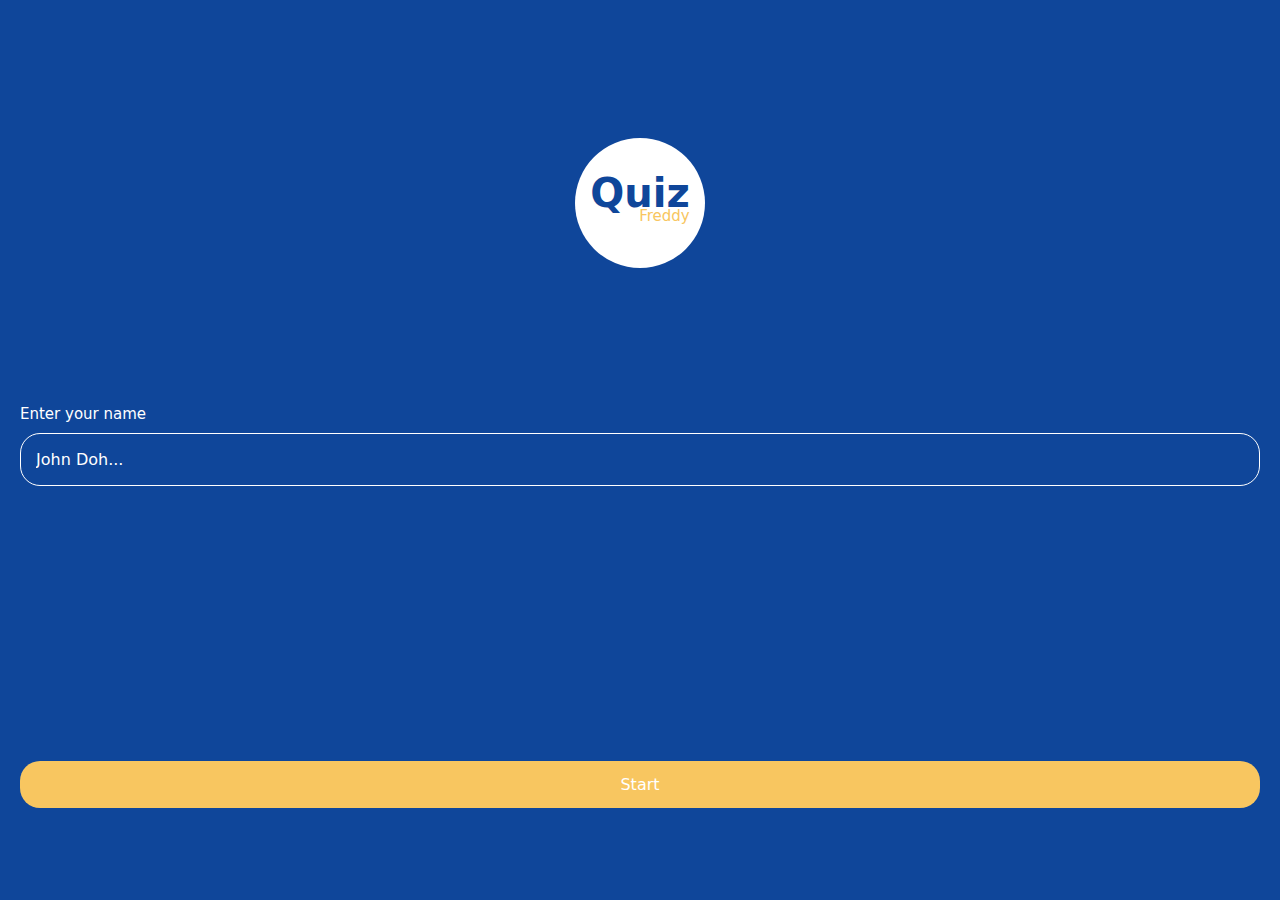
<file: index.html>
<!DOCTYPE html>
<html lang="en">
<head>
    <meta charset="UTF-8">
    <meta name="viewport" content="width=device-width, initial-scale=1.0">
    <link rel="shortcut icon" href="../assets/images/quiz.png" type="image/png">
    <link rel="stylesheet" href="css/global.css">
    <link rel="stylesheet" href="css/indexPage.css">
    <script src="./js/obtainplayername.js" defer></script>
    <title>Quiz App/Register</title>
</head>
<body>
    <main>
        <div class="container">
            <div class="container__textBackground">
                <p class="quiz-title">
                    <span class="quizTitle__big">Quiz</span>
                    <span class="quizTitle__small">Freddy</span>
                </p>
            </div>
        </div>
    
        <form method="post">
            <div class="playernameContainer">
                <label for="playername">Enter your name</label>
                <input type="text" name="playername" id="playername" placeholder="John Doh..." required>
            </div>
            <button type="submit">Start</button>
        </form>
    </main>
</body>
</html>
</file>
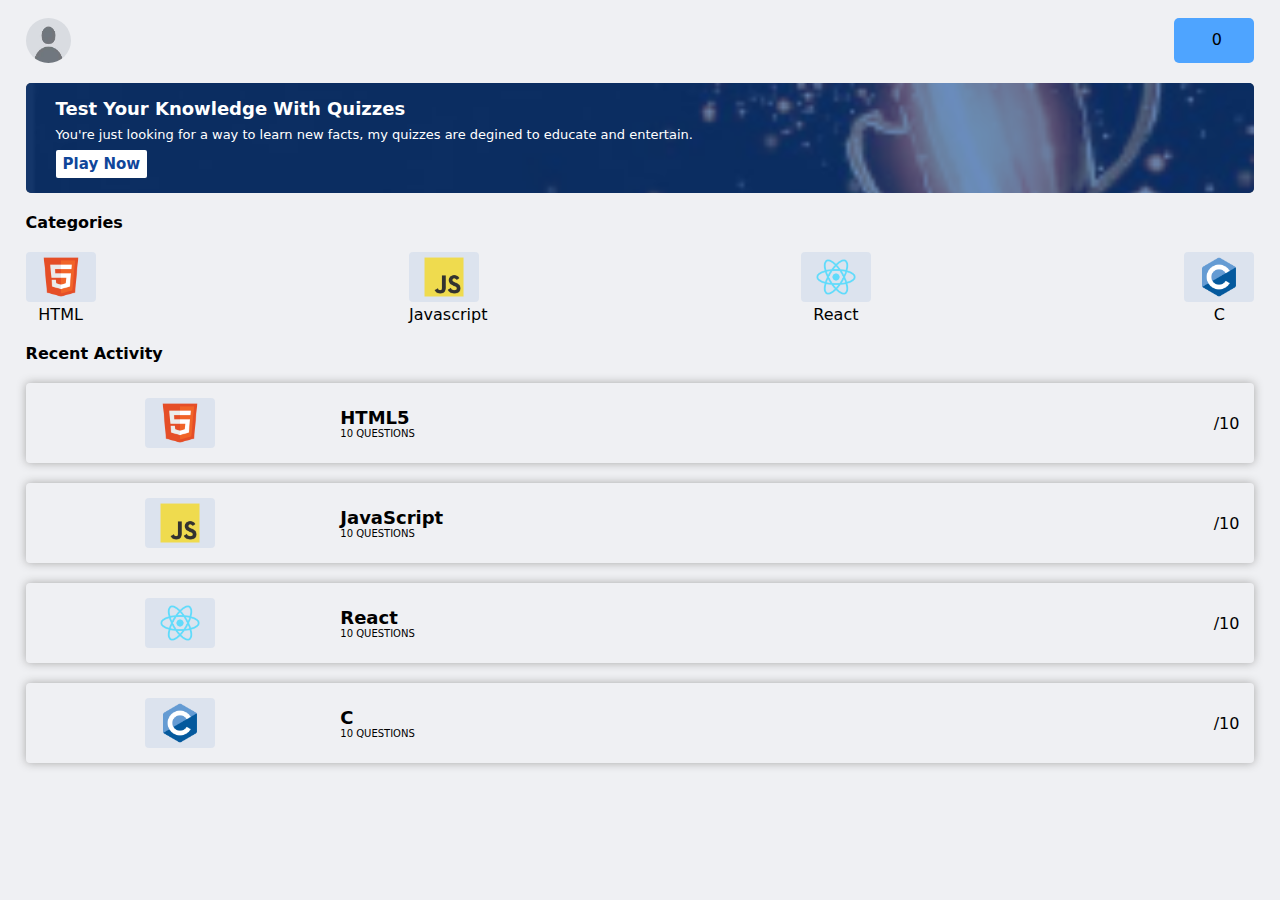
<file: pages/homePage.html>
<!DOCTYPE html>
<html lang="en">
<head>
    <meta charset="UTF-8">
    <meta name="viewport" content="width=device-width, initial-scale=1.0">
    <link rel="shortcut icon" href="../assets/images/quiz.png" type="image/png">
    <link rel="stylesheet" href="https://cdnjs.cloudflare.com/ajax/libs/font-awesome/6.6.0/css/all.min.css" integrity="sha512-Kc323vGBEqzTmouAECnVceyQqyqdsSiqLQISBL29aUW4U/M7pSPA/gEUZQqv1cwx4OnYxTxve5UMg5GT6L4JJg==" crossorigin="anonymous" referrerpolicy="no-referrer" />
    <link rel="stylesheet" href="../css/global.css">
    <link rel="stylesheet" href="../css/animation.css">
    <link rel="stylesheet" href="../css/homePage.css">
    <script src="../js/homePage.js" defer></script>
    <title>Quiz App/Home</title>
</head>
<body>
    <header>
        <div class="playerInfo">
            <img src="../assets/images/profile-pic.jpg" alt="player picture" class="playerInfo__picture">
            <p id="playerInfo__name"></p>
        </div>
        <div class="playerScore">
            <i class="fa-regular fa-gem"></i>
            <p class="playerScore__score">0</p>
        </div>
    </header>
    <main>
        <section class="hero">
            <div class="backgroundclr">
                <div class="hero__textContainer">
                    <h2 class="title">Test Your Knowledge With Quizzes</h2>
                    <p class="description">You're just looking for a way to learn new facts, my quizzes are degined to educate and entertain.</p>
                </div>
                <a href="#categories"><button>Play Now</button></a>
            </div>
        </section>
        <section class="quizCategories" id="categories">
            <h3>Categories</h3>
            <div class="categories">
                <div class="container">
                    <div class="HTML5 logo">
                        <img src="../assets/logos/HTML5.png" alt="HTML5 logo">
                    </div>
                    <p class="categories__name">HTML</p>
                </div>
                <div class="container">
                    <div class="javascript logo">
                        <img src="../assets/logos/JavaScript.png" alt="javascript logo">
                    </div>
                    <p class="categories__name">Javascript</p>
                </div>
                <div class="container">
                    <div class="react logo">
                        <img src="../assets/logos/React.png" alt="react logo">
                    </div>
                    <p class="categories__name">React</p>
                </div>
                <div class="container">
                    <div class="c logo">
                        <img src="../assets/logos/C.png" alt="C logo">
                    </div>
                    <p class="categories__name">C</p>
                </div>
            </div>
        </section>
        <section class="recentActivity">
            <h3>Recent Activity</h3>
            <div class="HTML5" id="HTML5">
                <div class="logo">
                    <img src="../assets/logos/HTML5.png" alt="HTML5 logo">
                </div>
                <div class="description">
                    <p>HTML5</p>
                    <p class="questionNumber">10 QUESTIONS</p>
                </div>
                <div class="recentScore">
                    <p class="score"><span></span>/10</p>
                </div>
            </div>
            <div class="javascript" id="javascript">
                <div class="logo">
                    <img src="../assets/logos/JavaScript.png" alt="javascript logo">
                </div>
                <div class="description">
                    <p>JavaScript</p>
                    <p class="questionNumber">10 QUESTIONS</p>
                </div>
                <div class="recentScore">
                    <p class="score"><span></span>/10</p>
                </div>
            </div>
            <div class="react" id="react">
                <div class="logo">
                    <img src="../assets/logos/React.png" alt="react logo">
                </div>
                <div class="description">
                    <p class="">React</p>
                    <p class="questionNumber">10 QUESTIONS</p>
                </div>
                <div class="recentScore">
                    <p class="score"><span></span>/10</p>
                </div>
            </div>
            <div class="c" id="c">
                <div class="logo">
                    <img src="../assets/logos/C.png" alt="c logo">
                </div>
                <div class="description">
                    <p>C</p>
                    <p class="questionNumber">10 QUESTIONS</p>
                </div>
                <div class="recentScore">
                    <p class="score"><span></span>/10</p>
                </div>
            </div>
        </section>
    </main>
</body>
</html>
</file>
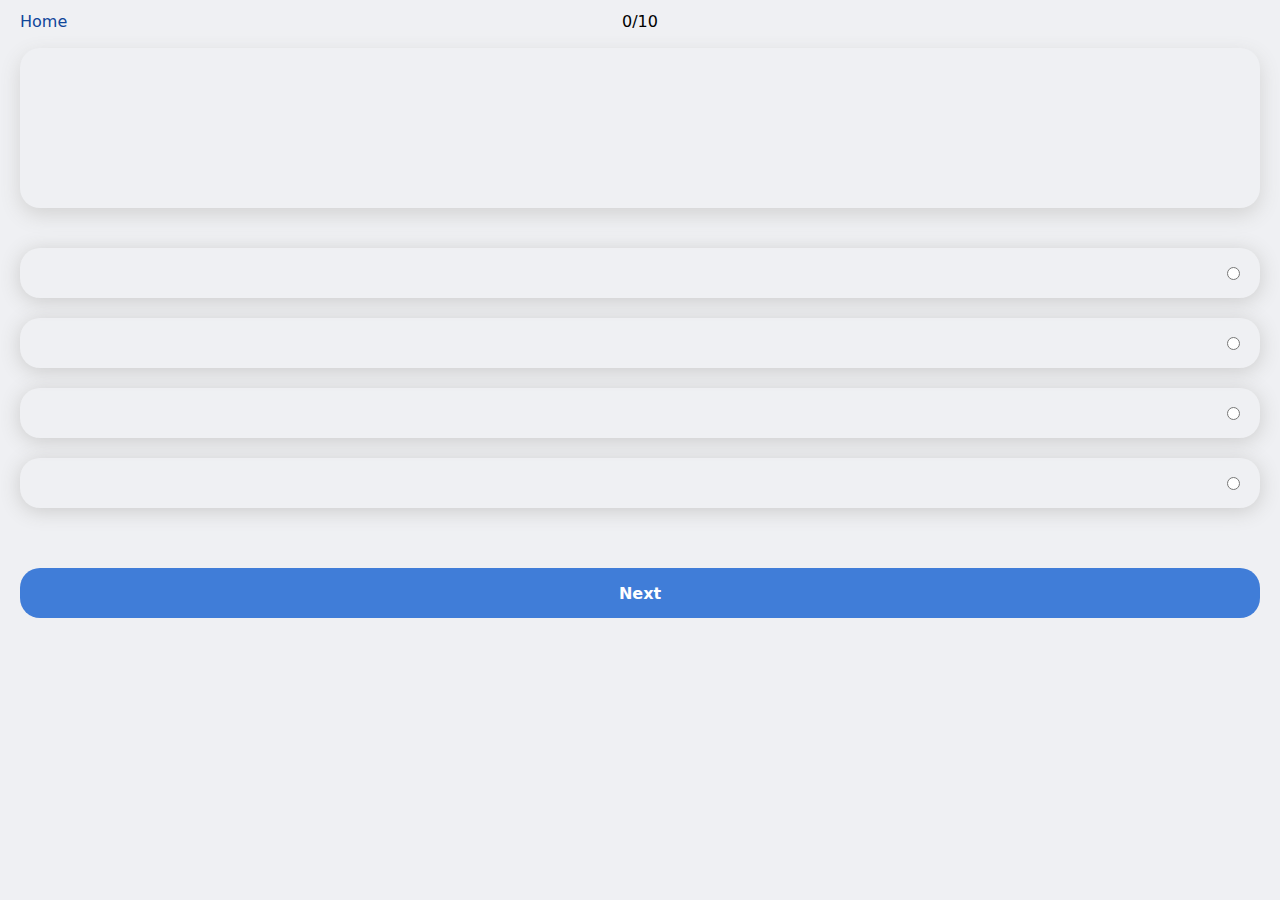
<file: pages/questionPage.html>
<!DOCTYPE html>
<html lang="en">
<head>
    <meta charset="UTF-8">
    <meta name="viewport" content="width=device-width, initial-scale=1.0">
    <link rel="shortcut icon" href="../assets/images/quiz.png" type="image/png">
    <link rel="stylesheet" href="https://cdnjs.cloudflare.com/ajax/libs/font-awesome/6.6.0/css/all.min.css" integrity="sha512-Kc323vGBEqzTmouAECnVceyQqyqdsSiqLQISBL29aUW4U/M7pSPA/gEUZQqv1cwx4OnYxTxve5UMg5GT6L4JJg==" crossorigin="anonymous" referrerpolicy="no-referrer" />
    <link rel="stylesheet" href="../css/global.css">
    <link rel="stylesheet" href="../css/animation.css">
    <link rel="stylesheet" href="../css/questionPage.css">
    <script src="../js/questionPage.js" defer></script>
    <title>Quiz App/Questions</title>
</head>
<body>
    <header>
        <div class="backtohome">
            <a href="./homePage.html"><p><i class="fa-solid fa-chevron-left"></i>Home</p></a>
        </div>
        <div class="questionNumber">
            <p><span>0</span>/10</p>
        </div>
    </header>
    <main>
        <div class="questionsBox">
            <p id="question"></p>
        </div>
        <div class="answersBox">
            <div class="answerContainer one">
                <label for="box1" class="proposedAnswer"></label>
                <input type="radio" name="answer" id="box1">
            </div>
            <div class="answerContainer two">
                <label for="box2" class="proposedAnswer"></label>
                <input type="radio" name="answer" id="box2">
            </div>
            <div class="answerContainer three">
                <label for="box3" class="proposedAnswer"></label>
                <input type="radio" name="answer" id="box3">
            </div>
            <div class="answerContainer four">
                <label for="box4" class="proposedAnswer"></label>
                <input type="radio" name="answer" id="box4">
            </div>
        </div>
        <button id="nextQuestionButton">Next</button>
    </main>
</body>
</html>
</file>
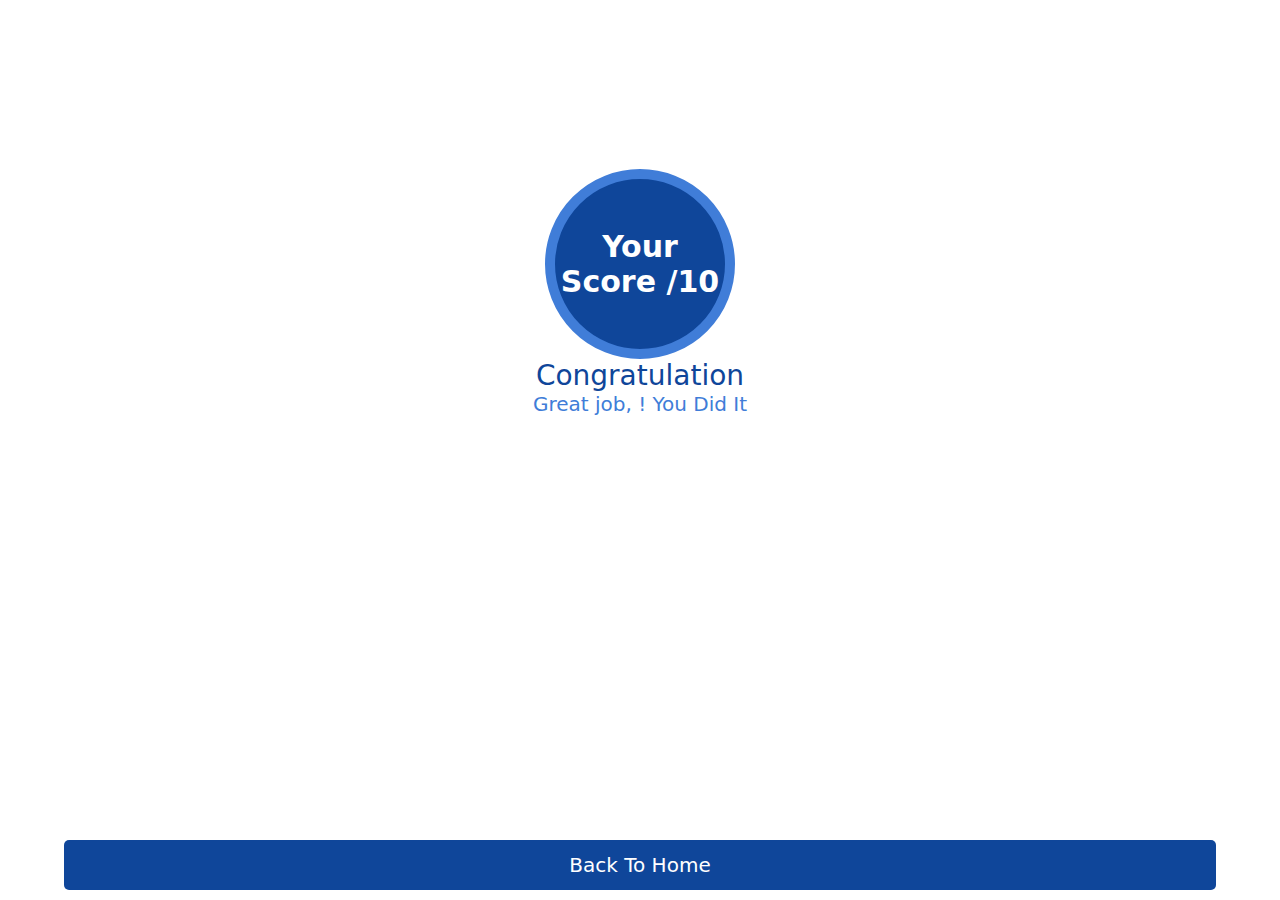
<file: pages/scorePage.html>
<!DOCTYPE html>
<html lang="en">
<head>
    <meta charset="UTF-8">
    <meta name="viewport" content="width=device-width, initial-scale=1.0">
    <link rel="shortcut icon" href="../assets/images/quiz.png" type="image/png">
    <link rel="stylesheet" href="../css/global.css">
    <link rel="stylesheet" href="../css/animation.css">
    <link rel="stylesheet" href="../css/scorePage.css">
    <script src="../js/scorePage.js" defer></script>
    <title>Quiz App/Score</title>
</head>
<body>
    <main>
        <div class="scoreContainer">
            <section class="scoreContainer__score">
                <p>Your Score <span>0</span>/10</p>
            </section>
            <section class="scoreContainer__congratsText">
                <h3>Congratulation</h3>
                <p>Great job, <span id="playerName"></span>! You Did It</p>
            </section>
        </div>
        <div class="backToHome">
            <a href="./homePage.html"><button>Back To Home</button></a>
        </div>
    </main>
</body>
</html>
</file>
<file: css/global.css>
:root{
    --primary-blue: rgba(15, 70, 154, 1);
    --secondary-blue: rgba(64, 125, 216, 1);
    --html-primary-clr: rgba(248, 41, 41, 1);
    --html-secondary-clr: rgb(248, 186, 186);
    --js-primary-clr: rgba(218, 185, 44, 1);
    --js-secondary-clr: rgb(251, 240, 188);
    --react-primary-clr: rgba(4, 215, 253, 1);
    --react-secondary-clr: rgb(189, 238, 248);
    --C-primary-clr: rgba(3, 78, 133, 1);
    --C-secondary-clr: rgb(189, 222, 255);
}
*{
    box-sizing: border-box;
    padding: 0;
    margin: 0;
    font-family: system-ui; 
    font-size: 1rem;
}
body{
    width: 100dvw;
    height: 100dvh;
}
</file>
<file: css/indexPage.css>
*{
    color: white;
}
body{
    background-color: var(--primary-blue);
    height: 100dvh;
    padding: 0 20px;
}
.container, .container__textBackground{
    display: flex;
    justify-content: center;
    align-items: center;
}
.container{
    height: 45dvh;
}
.container__textBackground{
    width: 130px;
    height: 130px;
    border-radius: 50%;
    background-color: white;
}
.quiz-title{
    width: min-content;
    text-align: right;
}
.quizTitle__big{
    font-size: 40px;
    font-weight: 600;
    color: var(--primary-blue);
}
.quizTitle__small{
    color: rgba(248, 198, 96, 1);
    font-size: 15px;
    font-weight: 500;
    position: relative;
    bottom: 10px;
}

form{
    height: calc(100dvh - 45dvh);
    display: grid;
}
.playernameContainer{
    display: flex;
    flex-direction: column;
}
label{
    margin-bottom: 10px;
    font-size: 15px;
    font-weight: 500;
}
.playernameContainer input{
    font-size: medium;
    height: 53px;
    padding-left: 15px;
    border-radius: 20px;
    border: 1px solid white;
    background-color: transparent;
    outline: none;
}
::placeholder{
    color: white;
}
button{
    /* width: 100%; */
    height: 47px;
    font-weight: 500;
    border-radius: 20px;
    border: none;
    background-color: rgba(248, 198, 96, 1);
    align-self: center;
}
button:active{
    position: relative;
    top: 2px;
}
</file>
<file: css/animation.css>
*{
    animation: moveUp 0.5s linear;
}
@keyframes moveUp {
    0%{
        transform: translateY(20px);
        opacity: 0;
    }
    100%{
        transform: translateY(0px);
        opacity: 1;
    }
}
</file>
<file: css/homePage.css>
body{
    padding: 2dvh 2dvw;
    background-color: rgba(239, 240, 243, 1);
}


/* header */
header{
    font-weight: 500;
    font-size: 17px;
    display: flex;
    justify-content: space-between;
    margin-bottom: 20px;
}
.playerInfo,.playerScore {
    display: flex;
    align-items: center;
}
.playerInfo img{
    width: 45px;
    height: 45px;
    border-radius: 50%;
}
.playerScore{
    width: 80px;
    background-color: rgba(78, 164, 255, 1);
    border-radius: 5px;
    justify-content: center;
}
.playerScore p{
    margin: 0 0 2px 5px;
}
.playerInfo img{
    margin-right: 3px;
}


/* hero section */
.hero{
    height: max-content;
    color: white;
    border-radius: 5px;
    background-image: url(../assets/images/Screenshot-copy.png);
    background-repeat: no-repeat;
    background-size: cover;
    background-position: center;
    margin-bottom: 20px;
    overflow: hidden;
}
.backgroundclr{
    height: 100%;
    padding: 15px 0 15px 30px;
    background-color: rgba(15, 70, 154, 0.62);
}
.hero__textContainer{
    width: 68%;
}
.hero__textContainer .title{
    font-size: 18px;
}
.hero__textContainer p{
    font-size: 13px;
    margin: 8px 0;
}
button{
    font-size: 15px;
    padding: 5px 7px;
    color: var(--primary-blue);
    font-weight: 600;
    background-color: white;
    border: none;
    border-radius: 2px;
}


/* categories */
.categories{
    display: flex;
    justify-content: space-between;
}
.quizCategories{
    margin-bottom: 20px;
}
h3{
    margin-bottom: 20px;
}
.logo{ /* both the logo and the grey background */
    width: 70px;
    height: 50px;
    border-radius: 4px;
    background-color: rgba(171, 194, 227, 0.27);
    display: flex;
    justify-content: center;
    align-items: center;
}
.quizCategories .logo{
    margin-bottom: 3px;
}
.categories .container{
    text-align: center;
}
.categories img, .recentActivity img{
    width: 40px;
    height: 40px;
}

/* recent activity */
.recentActivity{
    margin-bottom: 20px;
}
.recentActivity >div{
    display: grid;
    grid-template-columns: 1fr 2fr 1fr;
    place-items: center;
    padding: 15px;
    margin-bottom: 20px;
    border-radius: 4px;
    box-shadow: 0px 0px 10px rgb(167, 167, 167);
}
.recentActivity .logo{
    margin-right: 20px;
}
.recentActivity p:first-child:not(.score){
    font-weight: 600;
    font-size: 18px;
}
.questionNumber{
    font-size: 10px;
}
.recentActivity .description{
    justify-self: self-start;
}
.recentScore{
    justify-self: self-end;
}
</file>
<file: css/questionPage.css>
body{
    padding: 12px 20px;
    background-color: rgba(239, 240, 243, 1);
}
header{
    margin-bottom: 17px;
}
.backtohome a{
    position: absolute;
    left: 20px;
    font-size: 0.7rem;
    text-decoration: none;
    color: var(--primary-blue);
}
.backtohome a:hover{
    text-decoration: underline;
}
.questionNumber{
    margin: auto;
    text-align: center;
}
main{
    display: flex;
    flex-direction: column;
    gap: 40px;
}
.questionsBox{
    width: 100%;
    height: 160px;
    padding: 20px;
    text-align: center;
    display: flex;
    justify-content: center;
    align-items: center;
    border-radius: 20px;
    box-shadow: 0px 7px 20px #d3d3d3;
}
.answersBox .answerContainer{
    width: 100%;
    font-weight: 600;
    display: flex;
    align-items: center;
    justify-content: space-between;
    box-shadow: 0px 3px 20px #cacaca;
    margin-bottom: 20px;
    padding: 0 20px;
    flex-grow: 1;
}
button{
    background-color: var(--secondary-blue);
    color: white;
    font-weight: 600;
}
.answerContainer, button{
    width: 100%;
    height: 50px;
    border-radius: 20px;
    border: none;
}
button:active{
    transform: translateY(2px);
}
label{
    width: 100%;
}

.correctAnswerBg{
    background-color: rgb(0, 86, 0);
    color: white;
}
.wrongAnswerBg{
    background-color: rgb(233, 0, 0);
}
</file>
<file: css/scorePage.css>
main{
    height: 100dvh;
    display: grid;
    align-items: center;
    justify-items: center;
    grid-template-rows: 65dvh 35dvh;
}
.scoreContainer{
    display: flex;
    flex-direction: column;
    align-items: center;
}
.scoreContainer__score{   
    width: 190px;
    height: 190px;
    background-color: var(--primary-blue);
    border: 10px solid var(--secondary-blue);
    border-radius: 50%;
    display: flex;
    justify-content: center;
    align-items: center;
    text-align: center;
}
.scoreContainer__score p, span{
    font-size: 30px;
    font-weight: 600;
    color: white;
}
.scoreContainer__score span{
    font-weight: 400;
    font-size: 25px;
}
.scoreContainer__congratsText{
    text-align: center;
}
.scoreContainer__congratsText h3{
    color: var(--primary-blue);
    font-size: 28px;
    font-weight: 400;
}
.scoreContainer__congratsText p, #playerName{
    color: var(--secondary-blue);
    font-size: 20px;
}
button{
    background-color: var(--primary-blue);
    width: 90dvw;
    height: 50px;
    color: white;
    text-align: center;
    font-size: 20px;
    border: none;
    border-radius: 5px;
    margin-bottom: 10px;
}
.backToHome {
    align-self: self-end;
}
</file>
